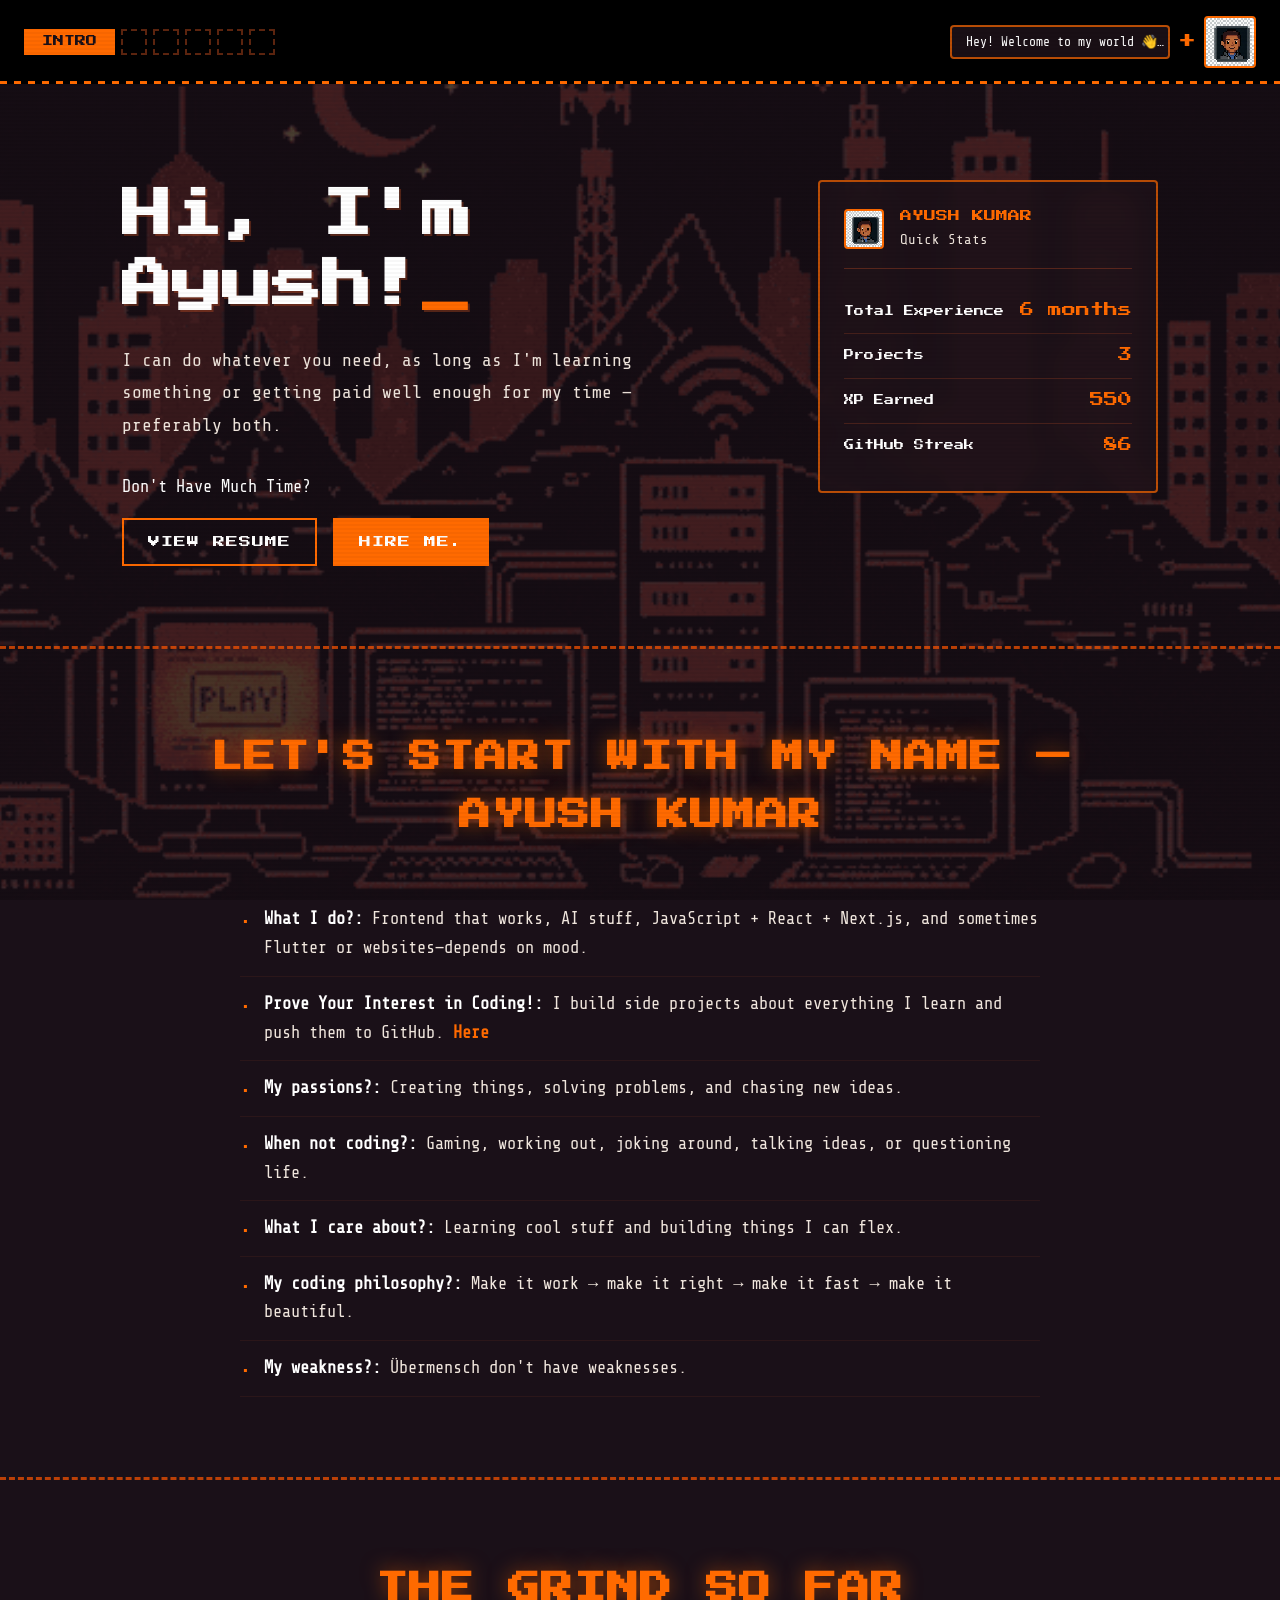
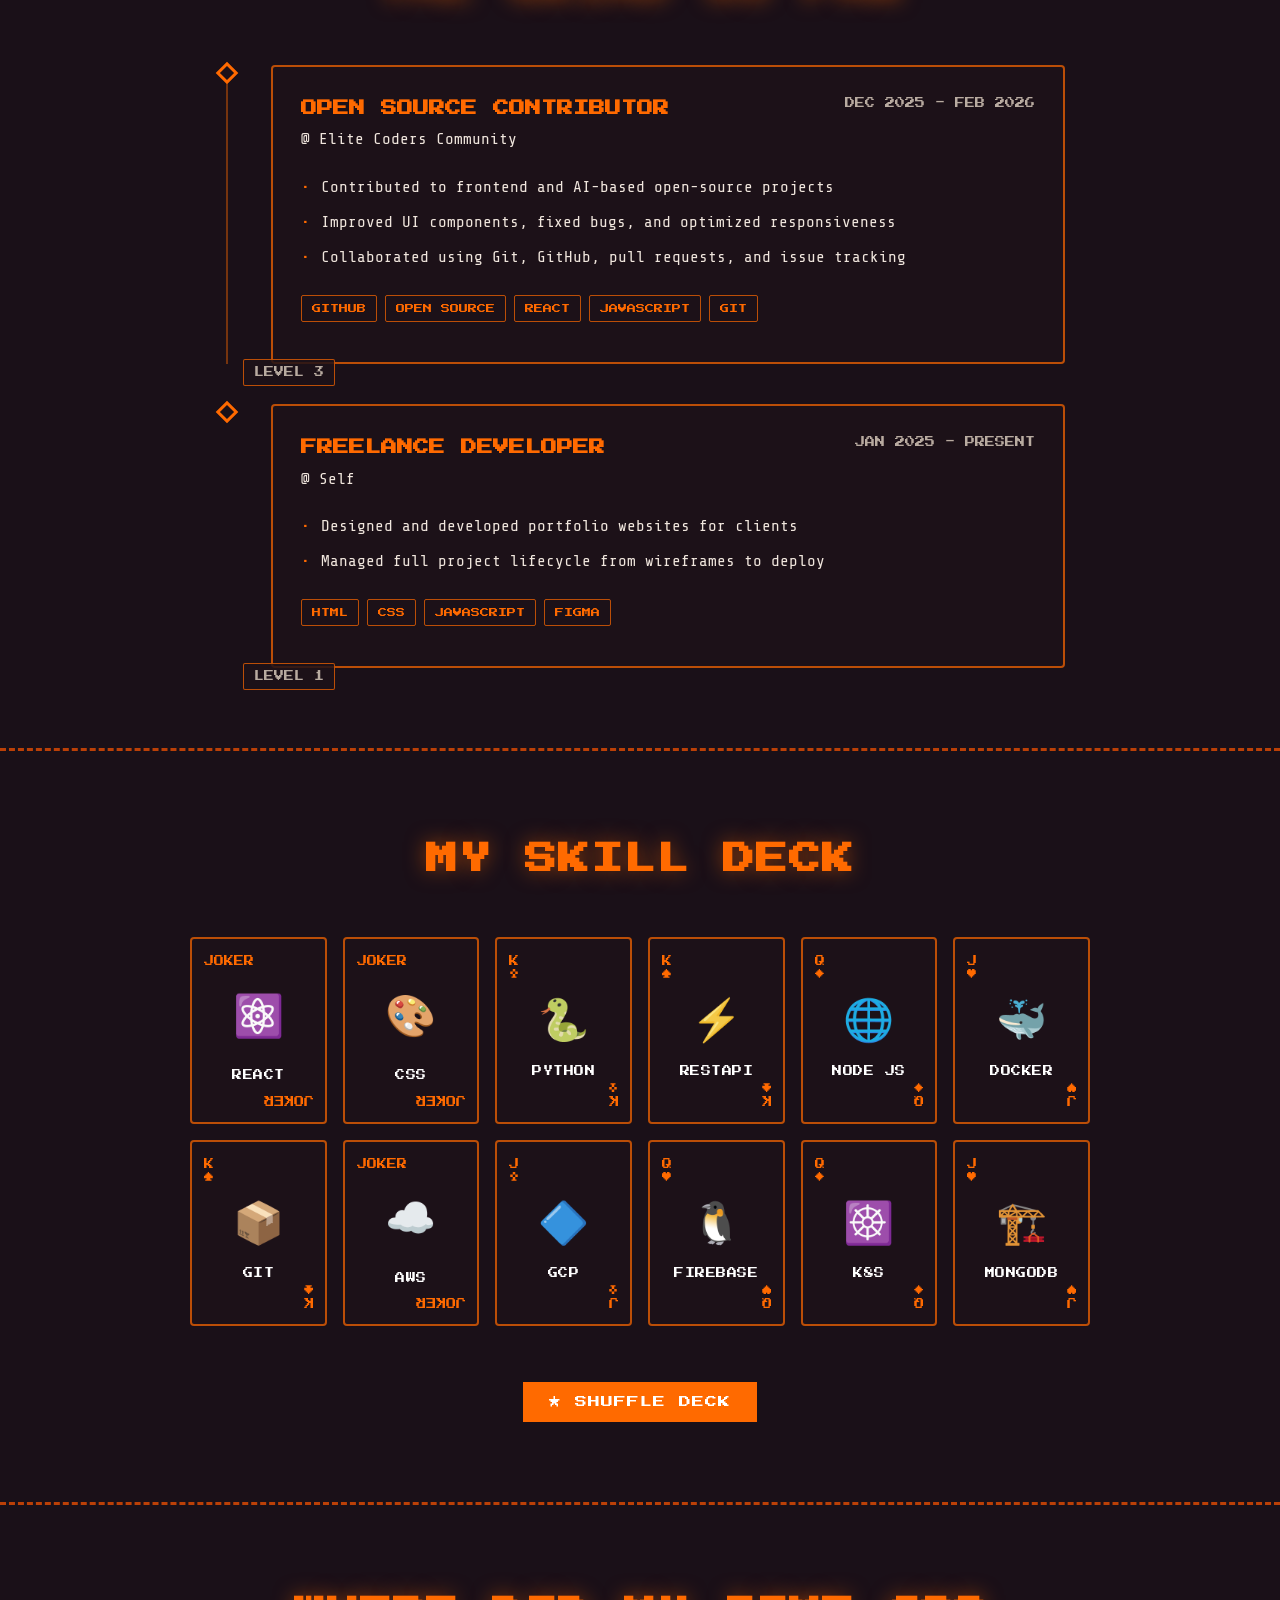
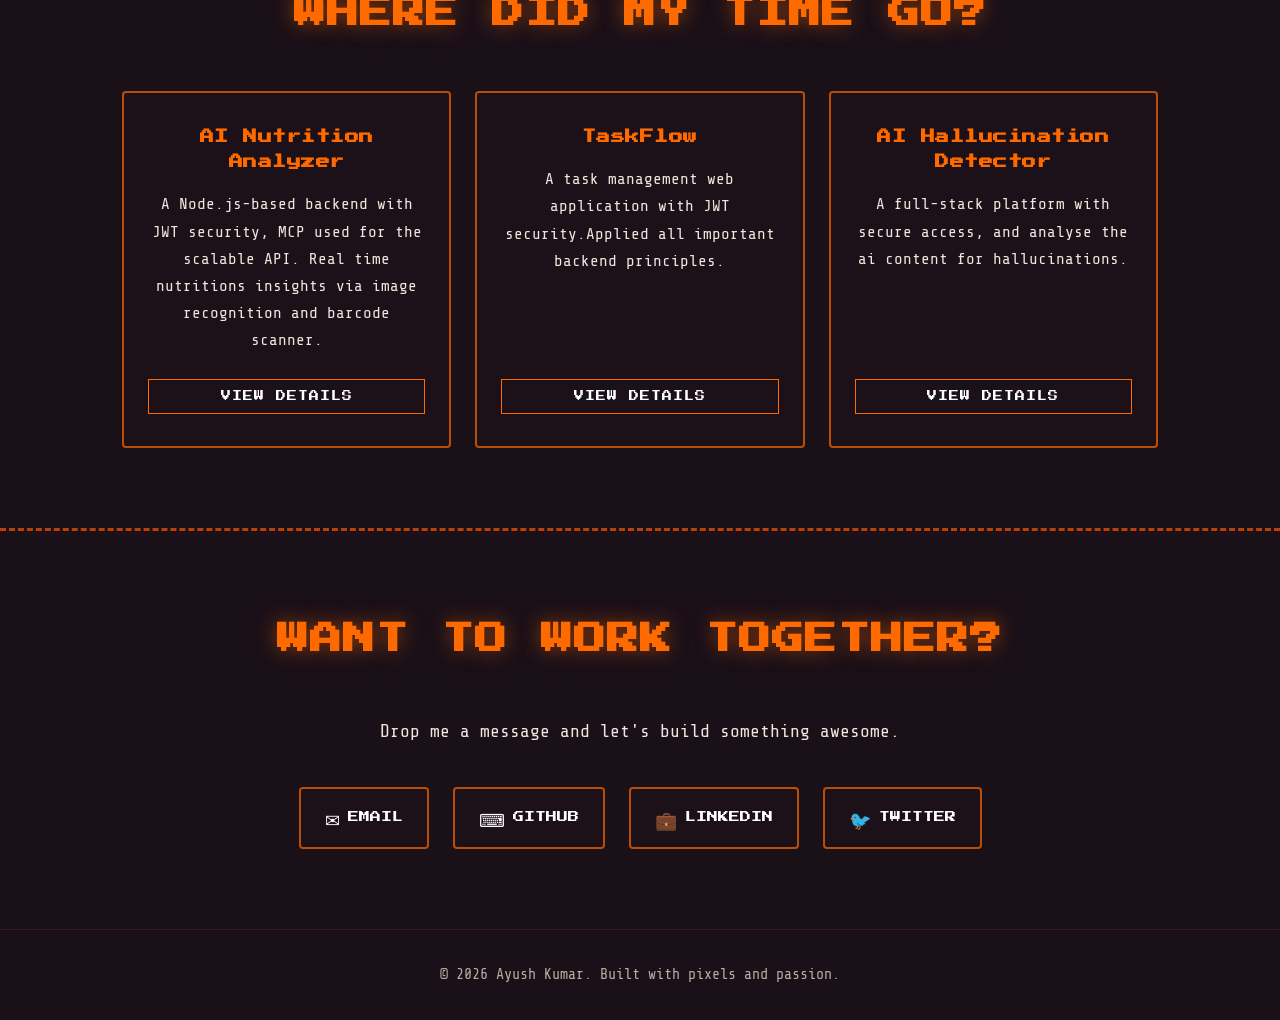
<file: index.html>
<!DOCTYPE html>
<html lang="en">
<head>
    <meta charset="UTF-8">
    <meta name="viewport" content="width=device-width, initial-scale=1.0">
    <title>Ayush Kumar | Software Developer Portfolio</title>
    <meta name="description" content="Portfolio of Ayush Kumar — Frontend Developer crafting pixel-perfect digital experiences with clean code and great design.">
    <!-- Google Fonts - Pixel / Monospace -->
    <link rel="preconnect" href="https://fonts.googleapis.com">
    <link rel="preconnect" href="https://fonts.gstatic.com" crossorigin>
    <link href="https://fonts.googleapis.com/css2?family=Press+Start+2P&family=Share+Tech+Mono&display=swap" rel="stylesheet">
    <!-- Main Styles -->
    <link rel="stylesheet" href="style.css">
</head>
<body>

    <!-- ===== CITY SKYLINE BACKGROUND ===== -->
    <div class="city-skyline" aria-hidden="true"></div>

    <!-- ===== PIXEL AVATAR (Top-Right, Animated) ===== -->
    <div class="avatar-container" id="avatar-container">
        <div class="avatar-speech" id="avatar-speech">
            <span class="speech-text" id="speech-text">Welcome! Scroll down 👇</span>
        </div>
        <span class="avatar-plus">+</span>
        <img src="assets/avatar_0.png" alt="Avatar" class="avatar-sprite" id="avatar-sprite">
    </div>

    <!-- ===== NAVIGATION (Tab Style) ===== -->
    <nav class="navbar" id="navbar">
        <div class="nav-tabs">
            <a href="#intro" class="nav-tab active" data-section="intro"><span class="nav-text">INTRO</span></a>
            <a href="#about" class="nav-tab" data-section="about"><span class="nav-text">ABOUT</span></a>
            <a href="#experience" class="nav-tab" data-section="experience"><span class="nav-text">EXPERIENCE</span></a>
            <a href="#skills" class="nav-tab" data-section="skills"><span class="nav-text">SKILLS</span></a>
            <a href="#projects" class="nav-tab" data-section="projects"><span class="nav-text">PROJECTS</span></a>
            <a href="#contact" class="nav-tab" data-section="contact"><span class="nav-text">CONTACT</span></a>
        </div>
    </nav>

    <!-- ===== INTRO SECTION ===== -->
    <section id="intro" class="section section-intro">
        <div class="container intro-layout">
            <div class="intro-text">
                <h1 class="glitch-title">Hi, I'm Ayush!</h1>
                <p class="intro-desc">
                    I can do whatever you need, as long as I'm learning something
                    or getting paid well enough for my time — preferably both.
                </p>
                <p class="intro-cta-label">Don't Have Much Time?</p>
                <div class="intro-buttons">
                    <a href="Ayush_resume (1) (1).pdf" target="_blank" class="btn btn-outline" id="resume-btn">VIEW RESUME</a>
                    <a href="#contact" class="btn btn-accent">HIRE ME.</a>
                </div>
            </div>
            <div class="stats-card">
                <div class="stats-header">
                    <img src="assets/avatar_0.png" class="stats-avatar" alt="Stats Avatar">
                    <div>
                        <span class="stats-name">AYUSH KUMAR</span>
                        <span class="stats-subtitle">Quick Stats</span>
                    </div>
                </div>
                <div class="stats-grid">
                    <div class="stat-row">
                        <span class="stat-label">Total Experience</span>
                        <span class="stat-value">6 <small>months</small></span>
                    </div>
                    <div class="stat-row">
                        <span class="stat-label">Projects</span>
                        <span class="stat-value">3</span>
                    </div>
                    <div class="stat-row">
                        <span class="stat-label">XP Earned</span>
                        <span class="stat-value">550</span>
                    </div>
                    <div class="stat-row">
                        <span class="stat-label">GitHub Streak</span>
                        <span class="stat-value">86</span>
                    </div>
                </div>
            </div>
        </div>
    </section>

    <!-- ===== SECTION SEPARATOR ===== -->
    <div class="section-separator"></div>

    <!-- ===== ABOUT SECTION ===== -->
    <section id="about" class="section section-about">
        <div class="container">
            <h2 class="section-title">LET'S START WITH MY NAME — AYUSH KUMAR</h2>
            <ul class="about-list">
                <li>
                    <strong>What I do?:</strong> Frontend that works, AI stuff, JavaScript + React + Next.js, and sometimes Flutter or websites—depends on mood.
                </li>
                <li>
                    <strong>Prove Your Interest in Coding!:</strong> I build side projects about everything I learn and push them to GitHub. <a href="https://github.com/ayushkumar107" target="_blank" class="inline-link">Here</a>
                </li>
                <li>
                    <strong>My passions?:</strong> Creating things, solving problems, and chasing new ideas.
                </li>
                <li>
                    <strong>When not coding?:</strong> Gaming, working out, joking around, talking ideas, or questioning life.
                </li>
                <li>
                    <strong>What I care about?:</strong> Learning cool stuff and building things I can flex.
                </li>
                <li>
                    <strong>My coding philosophy?:</strong> Make it work → make it right → make it fast → make it beautiful.
                </li>
                <li>
                    <strong>My weakness?:</strong> Übermensch don't have weaknesses.
                </li>
            </ul>
        </div>
    </section>

    <!-- ===== SECTION SEPARATOR ===== -->
    <div class="section-separator"></div>

    <!-- ===== EXPERIENCE SECTION ===== -->
    <section id="experience" class="section section-experience">
        <div class="container">
            <h2 class="section-title">THE GRIND SO FAR</h2>
            <div class="experience-timeline">
                <!-- Experience 1 -->
        

                <!-- Experience 2 -->
                <div class="timeline-node">
    <div class="timeline-connector">
        <div class="connector-dot"></div>
        <div class="connector-line"></div>
    </div>

    <div class="exp-card">
        <div class="exp-header">
            <div>
                <h3 class="exp-role">OPEN SOURCE CONTRIBUTOR</h3>
                <p class="exp-company">@ Elite Coders Community</p>
            </div>

            <span class="exp-date">DEC 2025 - FEB 2026</span>
        </div>

        <ul class="exp-tasks">
            <li>Contributed to frontend and AI-based open-source projects</li>
            <li>Improved UI components, fixed bugs, and optimized responsiveness</li>
            <li>Collaborated using Git, GitHub, pull requests, and issue tracking</li>
        </ul>

        <div class="exp-tags">
            <span class="exp-tag">GITHUB</span>
            <span class="exp-tag">OPEN SOURCE</span>
            <span class="exp-tag">REACT</span>
            <span class="exp-tag">JAVASCRIPT</span>
            <span class="exp-tag">GIT</span>
        </div>

        <span class="exp-level">LEVEL 3</span>
    </div>
</div>
                <!-- Experience 3 -->
                <div class="timeline-node">
                    <div class="timeline-connector">
                        <div class="connector-dot"></div>
                    </div>
                    <div class="exp-card">
                        <div class="exp-header">
                            <div>
                                <h3 class="exp-role">FREELANCE DEVELOPER</h3>
                                <p class="exp-company">@ Self</p>
                            </div>
                            <span class="exp-date">JAN 2025 - PRESENT</span>
                        </div>
                        <ul class="exp-tasks">
                            <li>Designed and developed portfolio websites for clients</li>
                            <li>Managed full project lifecycle from wireframes to deploy</li>
                        </ul>
                        <div class="exp-tags">
                            <span class="exp-tag">HTML</span>
                            <span class="exp-tag">CSS</span>
                            <span class="exp-tag">JAVASCRIPT</span>
                            <span class="exp-tag">FIGMA</span>
                        </div>
                        <span class="exp-level">LEVEL 1</span>
                    </div>
                </div>
            </div>
        </div>
    </section>

    <!-- ===== SECTION SEPARATOR ===== -->
    <div class="section-separator"></div>

    <!-- ===== SKILLS SECTION (Card Deck) ===== -->
    <section id="skills" class="section section-skills">
        <div class="container">
            <h2 class="section-title">MY SKILL DECK</h2>
            <div class="skill-deck">
                <!-- Row 1 -->
                <div class="skill-card" data-rank="JOKER">
                    <span class="card-rank top-rank">JOKER</span>
                    <div class="card-face">⚛️</div>
                    <span class="card-name">REACT</span>
                    <span class="card-rank bottom-rank">JOKER</span>
                </div>
                <div class="skill-card" data-rank="JOKER">
                    <span class="card-rank top-rank">JOKER</span>
                    <div class="card-face">🎨</div>
                    <span class="card-name">CSS</span>
                    <span class="card-rank bottom-rank">JOKER</span>
                </div>
                <div class="skill-card" data-rank="K">
                    <span class="card-rank top-rank">K<br>♣</span>
                    <div class="card-face">🐍</div>
                    <span class="card-name">PYTHON</span>
                    <span class="card-rank bottom-rank">K<br>♣</span>
                </div>
                <div class="skill-card" data-rank="K">
                    <span class="card-rank top-rank">K<br>♠</span>
                    <div class="card-face">⚡</div>
                    <span class="card-name">RESTAPI</span>
                    <span class="card-rank bottom-rank">K<br>♠</span>
                </div>
                <div class="skill-card" data-rank="Q">
                    <span class="card-rank top-rank">Q<br>♦</span>
                    <div class="card-face">🌐</div>
                    <span class="card-name">NODE JS</span>
                    <span class="card-rank bottom-rank">Q<br>♦</span>
                </div>
                <div class="skill-card" data-rank="J">
                    <span class="card-rank top-rank">J<br>♥</span>
                    <div class="card-face">🐳</div>
                    <span class="card-name">DOCKER</span>
                    <span class="card-rank bottom-rank">J<br>♥</span>
                </div>
                <!-- Row 2 -->
                <div class="skill-card" data-rank="K">
                    <span class="card-rank top-rank">K<br>♠</span>
                    <div class="card-face">📦</div>
                    <span class="card-name">GIT</span>
                    <span class="card-rank bottom-rank">K<br>♠</span>
                </div>
                <div class="skill-card" data-rank="JOKER">
                    <span class="card-rank top-rank">JOKER</span>
                    <div class="card-face">☁️</div>
                    <span class="card-name">AWS</span>
                    <span class="card-rank bottom-rank">JOKER</span>
                </div>
                <div class="skill-card" data-rank="J">
                    <span class="card-rank top-rank">J<br>♣</span>
                    <div class="card-face">🔷</div>
                    <span class="card-name">GCP</span>
                    <span class="card-rank bottom-rank">J<br>♣</span>
                </div>
                <div class="skill-card" data-rank="Q">
                    <span class="card-rank top-rank">Q<br>♥</span>
                    <div class="card-face">🐧</div>
                    <span class="card-name">FIREBASE</span>
                    <span class="card-rank bottom-rank">Q<br>♥</span>
                </div>
                <div class="skill-card" data-rank="Q">
                    <span class="card-rank top-rank">Q<br>♦</span>
                    <div class="card-face">☸️</div>
                    <span class="card-name">K8S</span>
                    <span class="card-rank bottom-rank">Q<br>♦</span>
                </div>
                <div class="skill-card" data-rank="J">
                    <span class="card-rank top-rank">J<br>♥</span>
                    <div class="card-face">🏗️</div>
                    <span class="card-name">MONGODB</span>
                    <span class="card-rank bottom-rank">J<br>♥</span>
                </div>
            </div>
            
            <div style="text-align: center; margin-top: 3.5rem;">
                <button class="btn btn-accent shuffle-btn" id="shuffle-btn">★ SHUFFLE DECK</button>
            </div>
        </div>
    </section>

    <!-- ===== SECTION SEPARATOR ===== -->
    <div class="section-separator"></div>

    <!-- ===== PROJECTS SECTION ===== -->
    <section id="projects" class="section section-projects">
        <div class="container">
            <h2 class="section-title">WHERE DID MY TIME GO?</h2>
            <div class="projects-grid">
                <!-- Project 1 -->
                <article class="project-card" id="project-1">
                    <h3 class="project-name">AI Nutrition Analyzer</h3>
                    <p class="project-desc">A Node.js-based backend with JWT security, MCP used for the scalable API. Real time nutritions insights via image recognition and barcode scanner.</p>
                    <a href="#" class="btn btn-sm">VIEW DETAILS</a>
                </article>
                <!-- Project 2 -->
                <article class="project-card" id="project-2">
                    <h3 class="project-name">TaskFlow</h3>
                    <p class="project-desc">A task management web application with JWT security.Applied all important backend principles.</p>
                    <a href="#" class="btn btn-sm">VIEW DETAILS</a>
                </article>
                <!-- Project 3 -->
                <article class="project-card" id="project-3">
                    <h3 class="project-name">AI Hallucination Detector</h3>
                    <p class="project-desc">A full-stack platform with secure access, and analyse the ai content for hallucinations.</p>
                    <a href="#" class="btn btn-sm">VIEW DETAILS</a>
                </article>
                <!-- Project 4 -->
               
                <!-- Project 5 -->
                
                <!-- Project 6 -->
               
            </div>
        </div>
    </section>

    <!-- ===== SECTION SEPARATOR ===== -->
    <div class="section-separator"></div>

    <!-- ===== CONTACT / FOOTER SECTION ===== -->
    <section id="contact" class="section section-contact">
        <div class="container">
            <h2 class="section-title">WANT TO WORK TOGETHER?</h2>
            <p class="contact-text">Drop me a message and let's build something awesome.</p>
            <div class="contact-links">
                <a href="mailto:ayush@example.com"  class="contact-link" id="contact-email">
                    <span class="contact-icon">✉</span> EMAIL
                </a>
                <a href="https://github.com/ayushkumar107" target="_blank" class="contact-link" id="contact-github">
                    <span class="contact-icon">⌨</span> GITHUB
                </a>
                <a href="https://www.linkedin.com/in/ayush-kumar-9a161628b/" target="_blank" class="contact-link" id="contact-linkedin">
                    <span class="contact-icon">💼</span> LINKEDIN
                </a>
                <a href="https://twitter.com" target="_blank" class="contact-link" id="contact-twitter">
                    <span class="contact-icon">🐦</span> TWITTER
                </a>
            </div>
        </div>
    </section>

    <footer>
        <div class="container">
            <p>&copy; 2026 Ayush Kumar. Built with pixels and passion.</p>
        </div>
    </footer>

    <!-- Main JS -->
    <script src="script.js"></script>
</body>
</html>
</file>
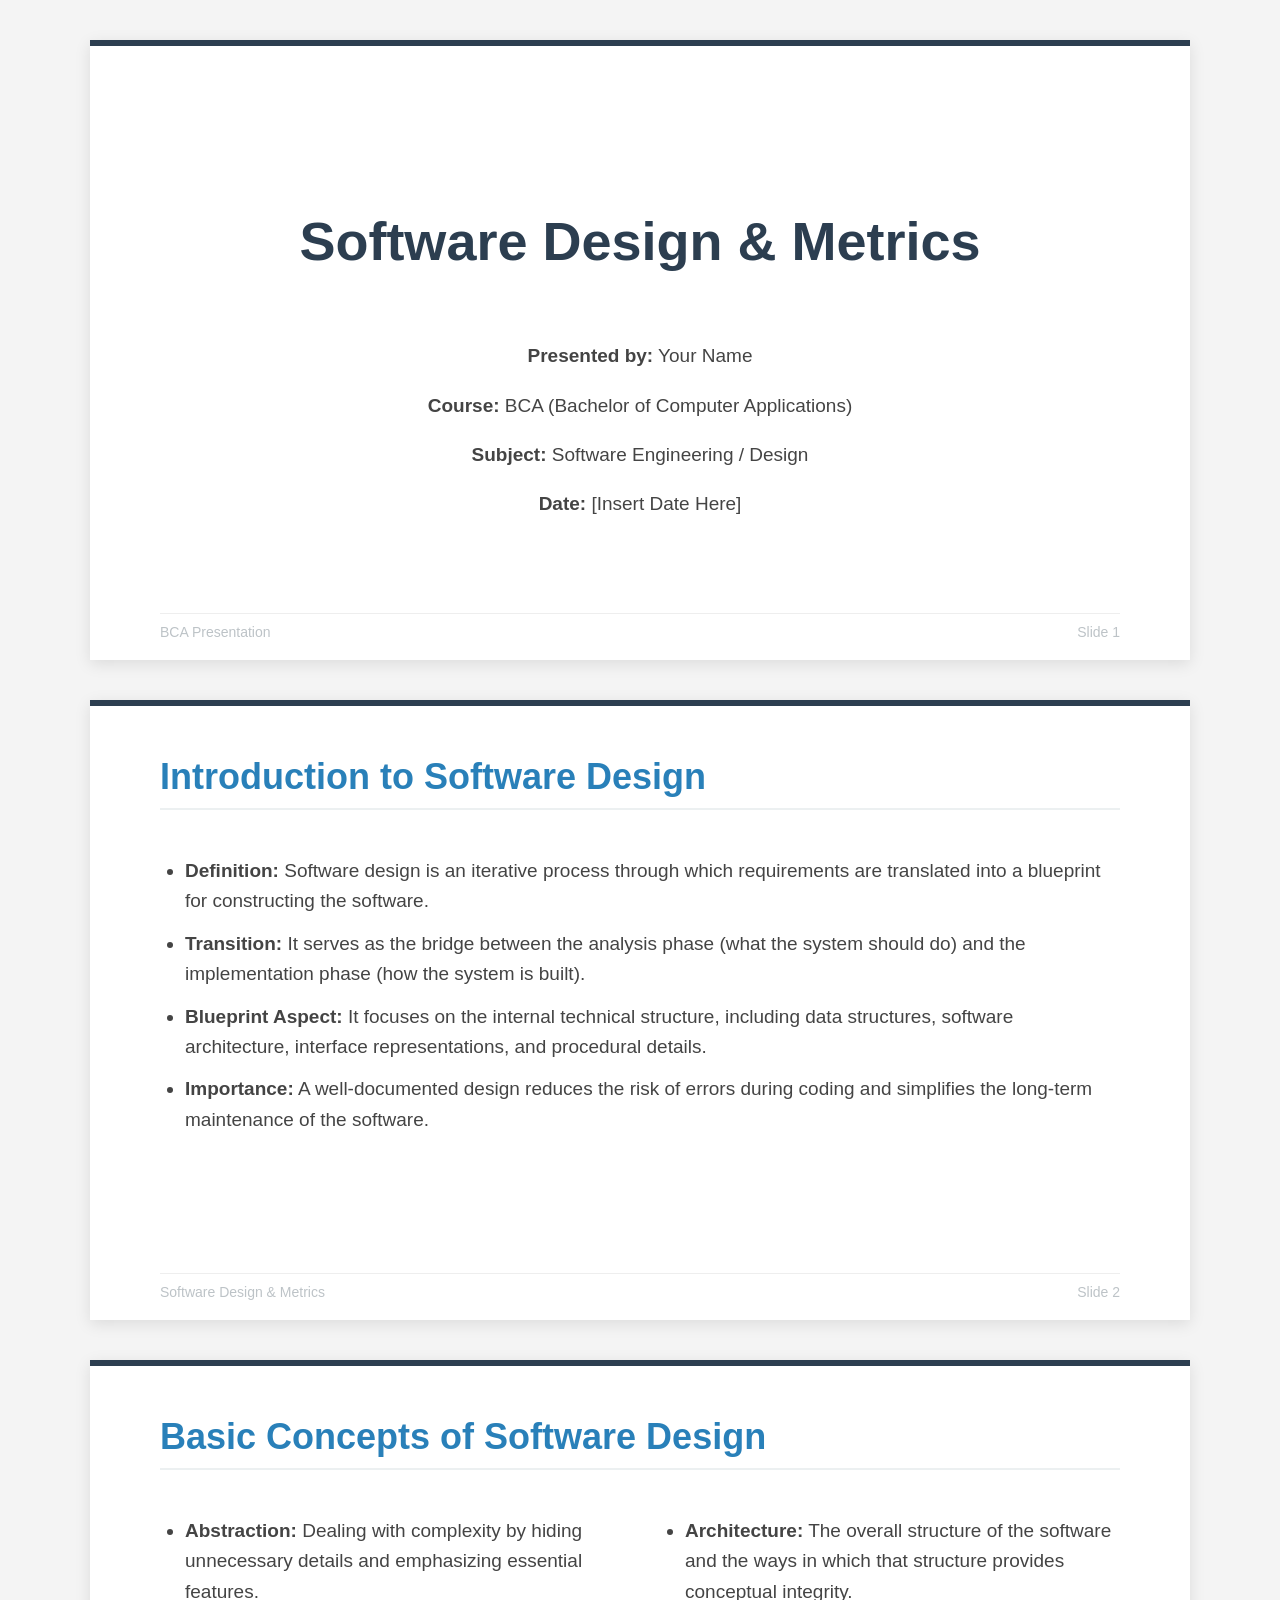
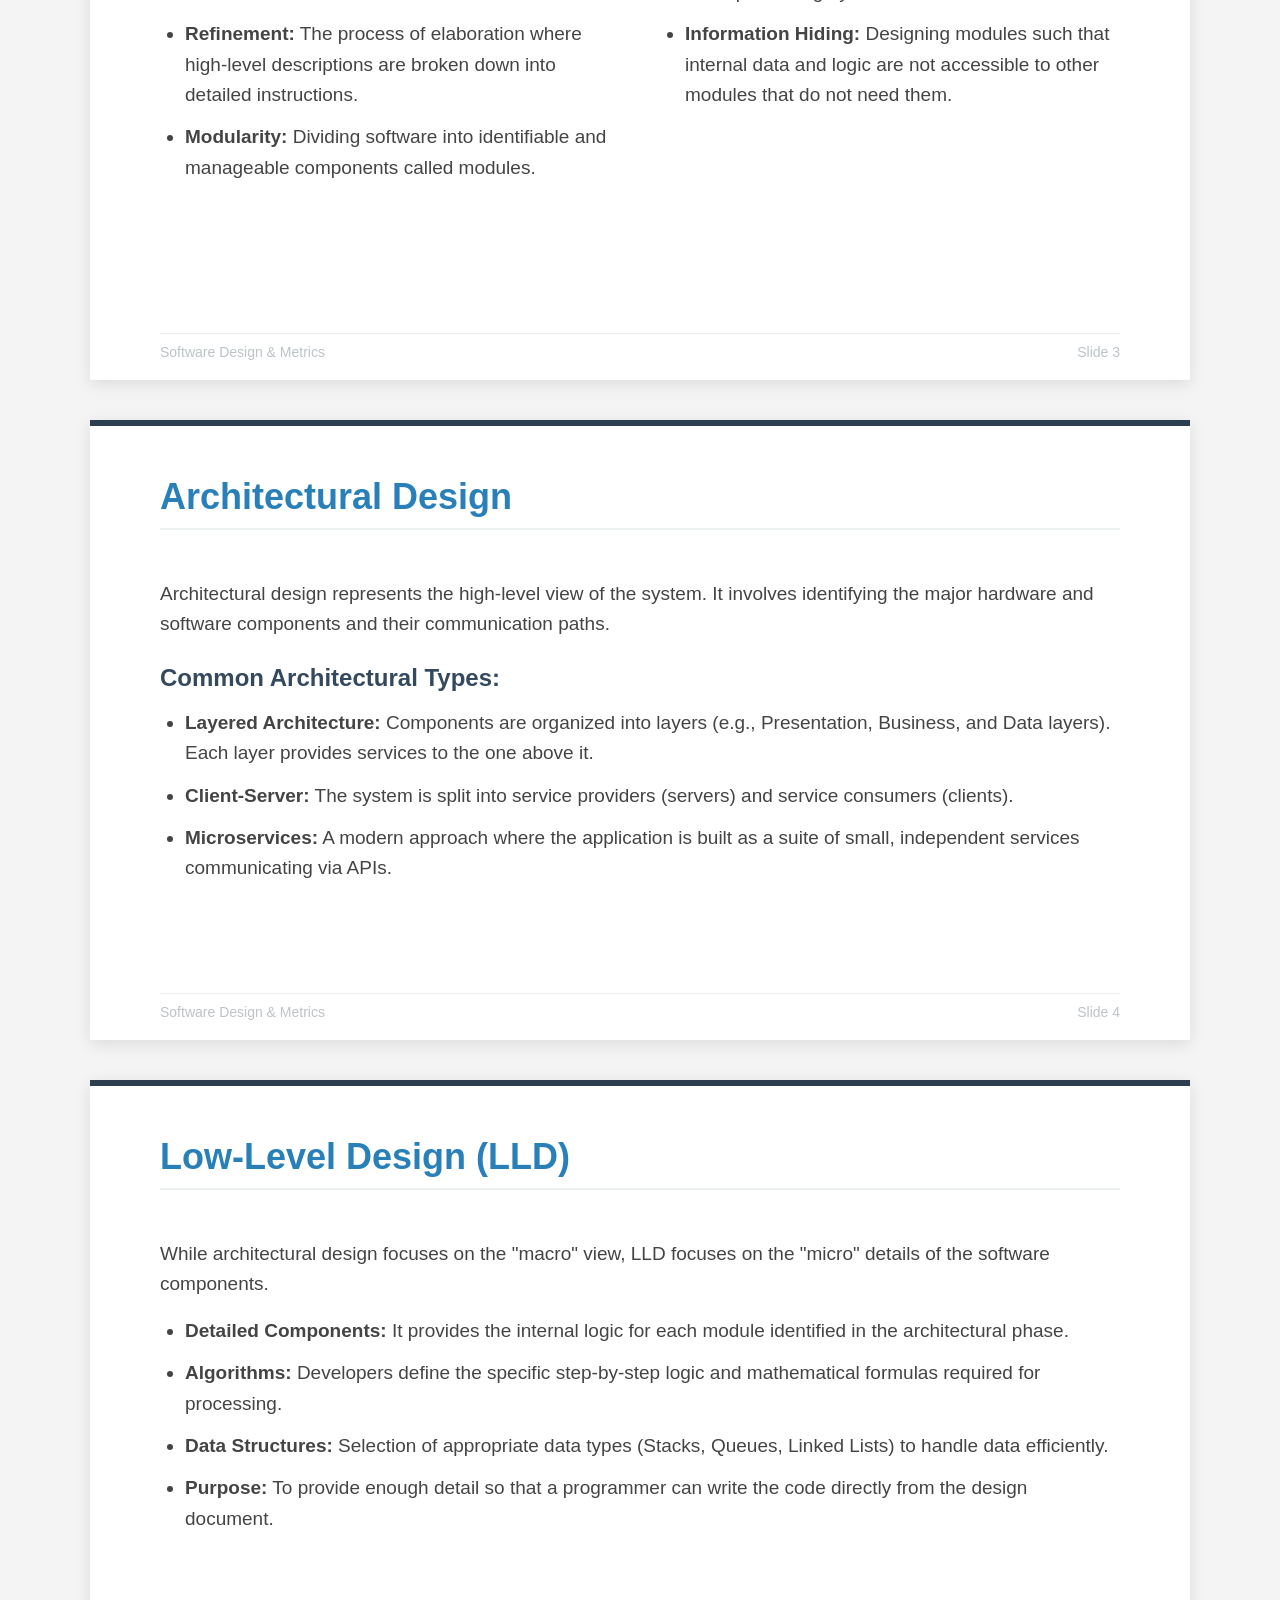
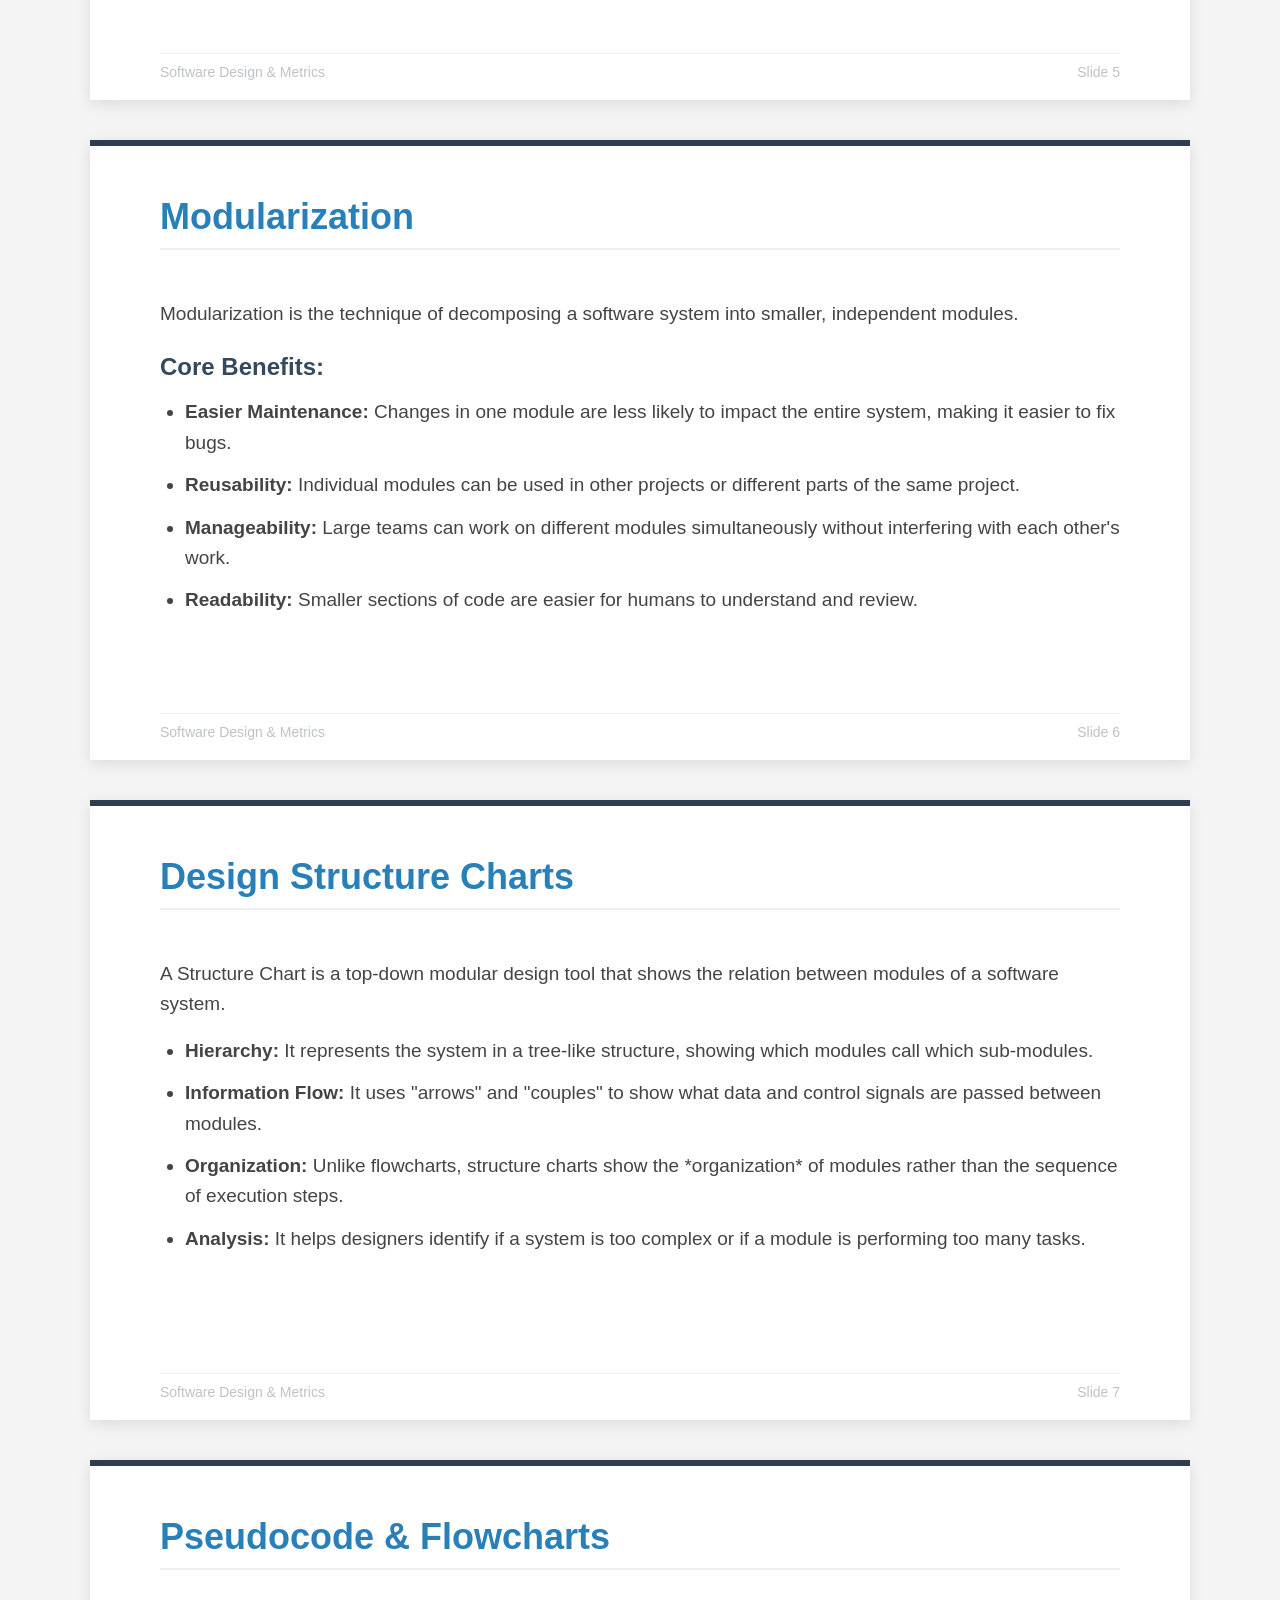
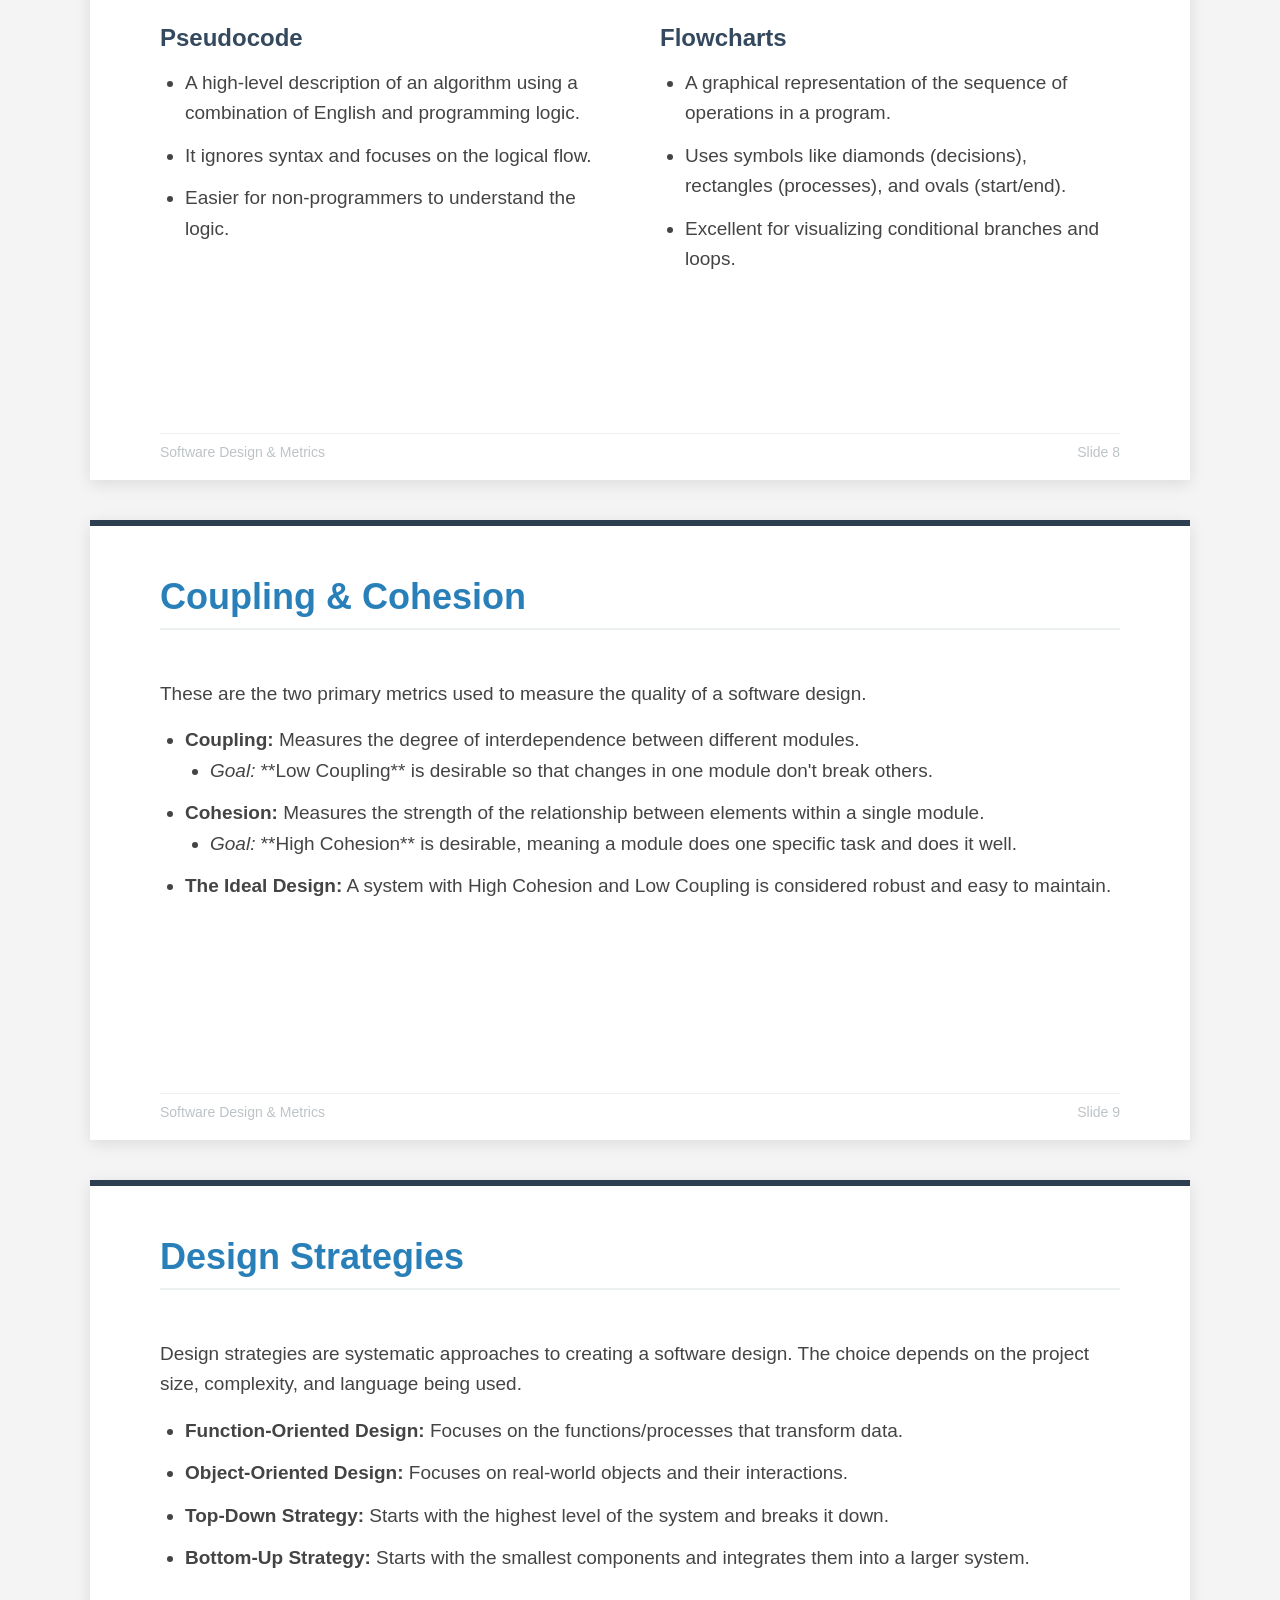
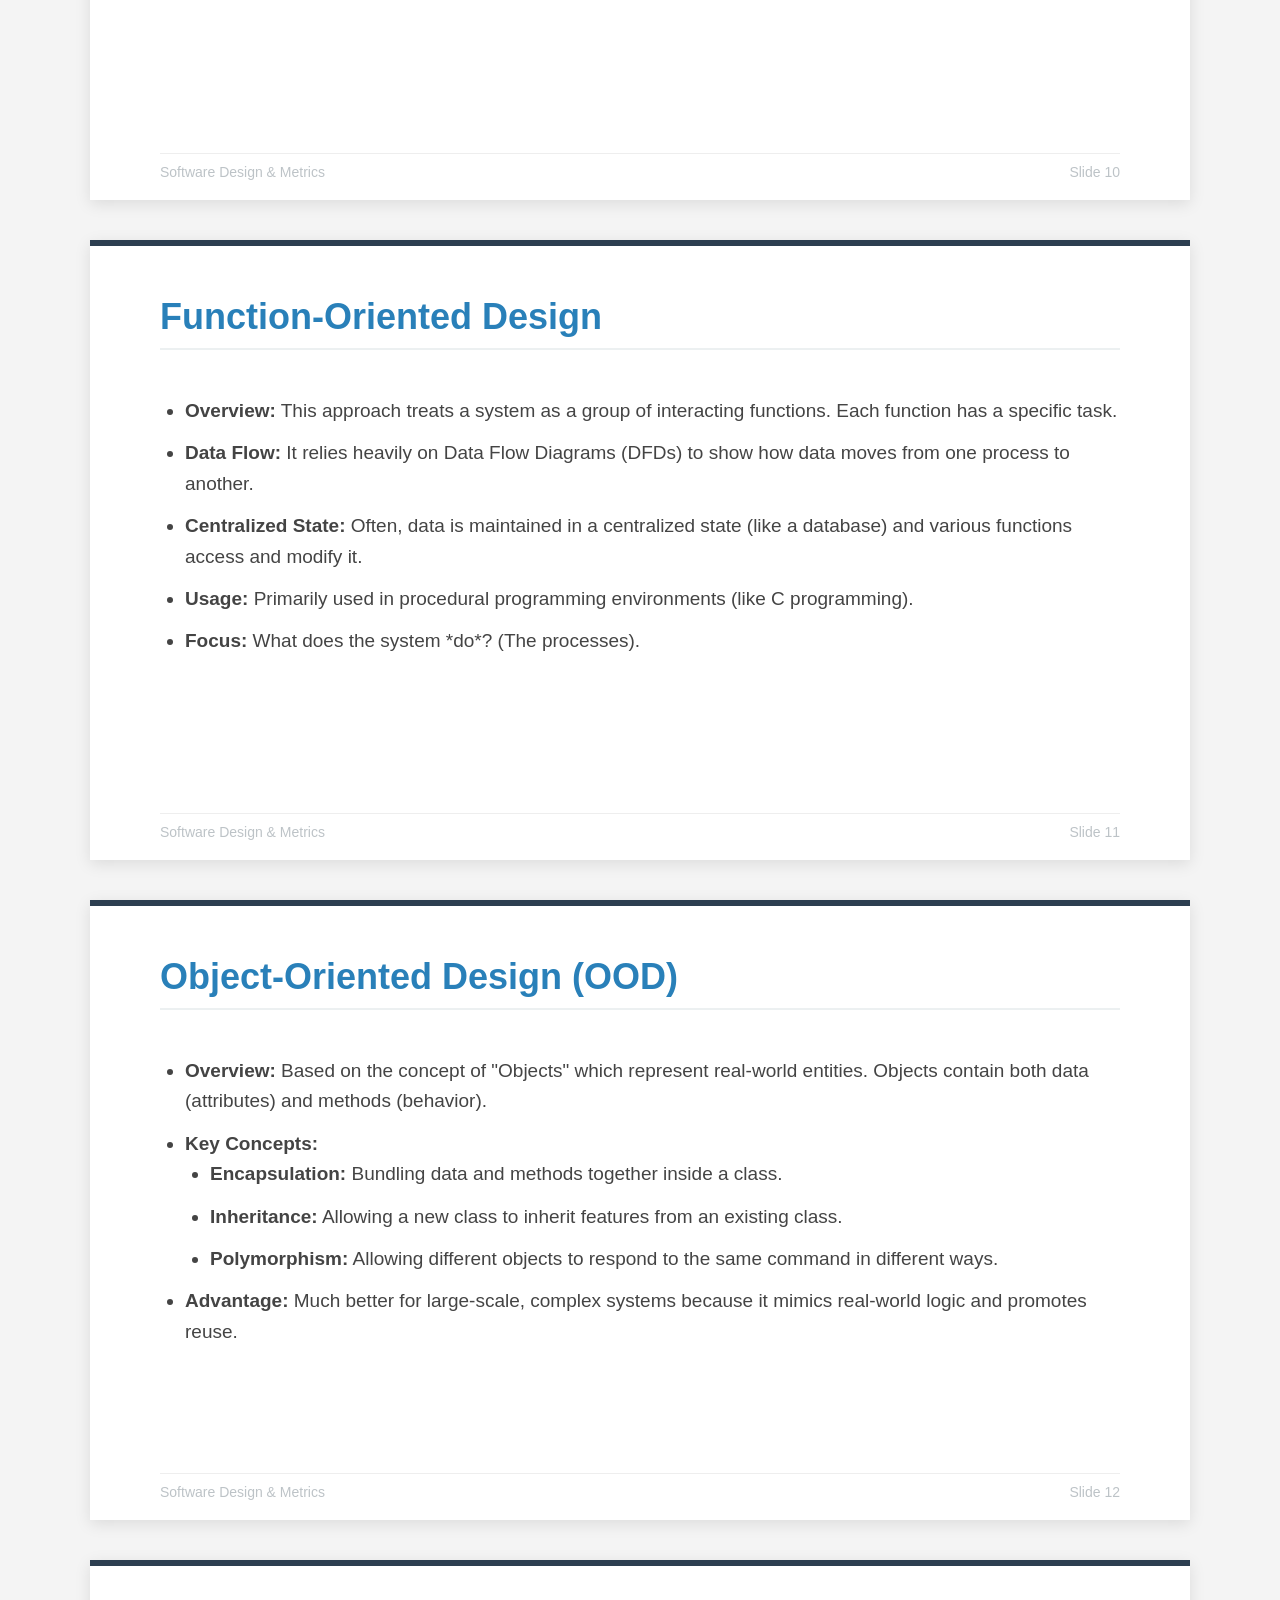
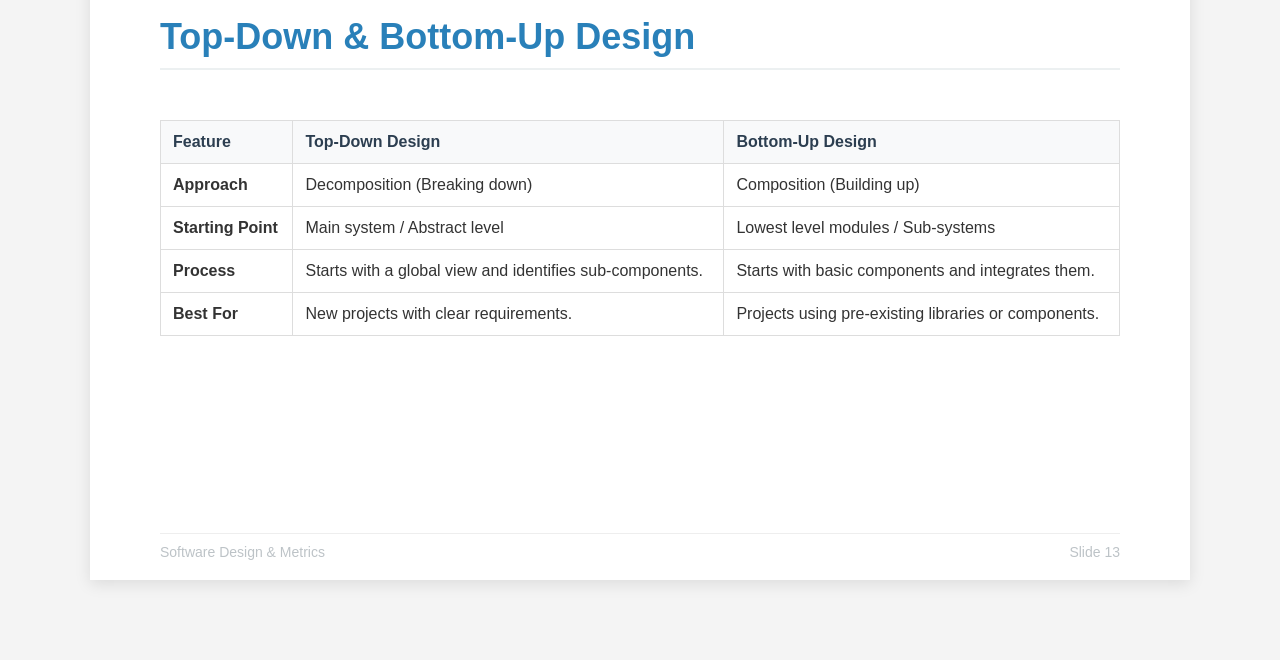
<file: software design.html>
<!DOCTYPE html>
<html lang="en">
<head>
    <meta charset="UTF-8">
    <meta name="viewport" content="width=device-width, initial-scale=1.0">
    <title>Software Design & Metrics - BCA Presentation</title>
    <style>
        /* Basic reset and professional typography */
        * { box-sizing: border-box; }
        body {
            background-color: #f4f4f4;
            margin: 0;
            padding: 40px 0;
            font-family: 'Segoe UI', Tahoma, Geneva, Verdana, sans-serif;
            color: #333;
        }

        /* Slide Container - Standard 16:9 Aspect Ratio */
        .slide {
            width: 1100px;
            height: 620px;
            background-color: #ffffff;
            margin: 0 auto 40px auto;
            padding: 50px 70px;
            box-shadow: 0 4px 15px rgba(0,0,0,0.1);
            position: relative;
            display: flex;
            flex-direction: column;
            border-top: 6px solid #2c3e50;
        }

        /* Typography */
        h1 {
            font-size: 54px;
            color: #2c3e50;
            margin-bottom: 10px;
            text-align: center;
        }

        h2 {
            font-size: 36px;
            color: #2980b9;
            margin-top: 0;
            margin-bottom: 30px;
            border-bottom: 2px solid #ecf0f1;
            padding-bottom: 10px;
        }

        h3 {
            font-size: 24px;
            color: #34495e;
            margin-bottom: 15px;
        }

        p, li {
            font-size: 19px;
            line-height: 1.6;
            color: #444;
            margin-bottom: 12px;
        }

        ul {
            padding-left: 25px;
            list-style-type: disc;
        }

        /* Layout Helpers */
        .content-area {
            flex-grow: 1;
        }

        .title-slide-content {
            display: flex;
            flex-direction: column;
            justify-content: center;
            align-items: center;
            height: 100%;
            text-align: center;
        }

        .meta-info {
            margin-top: 40px;
            font-size: 22px;
            color: #7f8c8d;
        }

        .two-col {
            display: flex;
            gap: 40px;
        }

        .col {
            flex: 1;
        }

        .footer {
            position: absolute;
            bottom: 20px;
            left: 70px;
            right: 70px;
            display: flex;
            justify-content: space-between;
            font-size: 14px;
            color: #bdc3c7;
            border-top: 1px solid #eee;
            padding-top: 10px;
        }

        /* Table Style for comparison */
        table {
            width: 100%;
            border-collapse: collapse;
            margin-top: 20px;
        }

        th, td {
            border: 1px solid #ddd;
            padding: 12px;
            text-align: left;
            font-size: 16px;
        }

        th {
            background-color: #f8f9fa;
            color: #2c3e50;
        }
    </style>
</head>
<body>

    <!-- Slide 1: Title Slide -->
    <div class="slide">
        <div class="title-slide-content">
            <h1>Software Design & Metrics</h1>
            <div class="meta-info">
                <p><strong>Presented by:</strong> Your Name</p>
                <p><strong>Course:</strong> BCA (Bachelor of Computer Applications)</p>
                <p><strong>Subject:</strong> Software Engineering / Design</p>
                <p><strong>Date:</strong> [Insert Date Here]</p>
            </div>
        </div>
        <div class="footer"><span>BCA Presentation</span><span>Slide 1</span></div>
    </div>

    <!-- Slide 2: Introduction -->
    <div class="slide">
        <h2>Introduction to Software Design</h2>
        <div class="content-area">
            <ul>
                <li><strong>Definition:</strong> Software design is an iterative process through which requirements are translated into a blueprint for constructing the software.</li>
                <li><strong>Transition:</strong> It serves as the bridge between the analysis phase (what the system should do) and the implementation phase (how the system is built).</li>
                <li><strong>Blueprint Aspect:</strong> It focuses on the internal technical structure, including data structures, software architecture, interface representations, and procedural details.</li>
                <li><strong>Importance:</strong> A well-documented design reduces the risk of errors during coding and simplifies the long-term maintenance of the software.</li>
            </ul>
        </div>
        <div class="footer"><span>Software Design & Metrics</span><span>Slide 2</span></div>
    </div>

    <!-- Slide 3: Basic Concepts -->
    <div class="slide">
        <h2>Basic Concepts of Software Design</h2>
        <div class="content-area">
            <div class="two-col">
                <div class="col">
                    <ul>
                        <li><strong>Abstraction:</strong> Dealing with complexity by hiding unnecessary details and emphasizing essential features.</li>
                        <li><strong>Refinement:</strong> The process of elaboration where high-level descriptions are broken down into detailed instructions.</li>
                        <li><strong>Modularity:</strong> Dividing software into identifiable and manageable components called modules.</li>
                    </ul>
                </div>
                <div class="col">
                    <ul>
                        <li><strong>Architecture:</strong> The overall structure of the software and the ways in which that structure provides conceptual integrity.</li>
                        <li><strong>Information Hiding:</strong> Designing modules such that internal data and logic are not accessible to other modules that do not need them.</li>
                    </ul>
                </div>
            </div>
        </div>
        <div class="footer"><span>Software Design & Metrics</span><span>Slide 3</span></div>
    </div>

    <!-- Slide 4: Architectural Design -->
    <div class="slide">
        <h2>Architectural Design</h2>
        <div class="content-area">
            <p>Architectural design represents the high-level view of the system. It involves identifying the major hardware and software components and their communication paths.</p>
            <h3>Common Architectural Types:</h3>
            <ul>
                <li><strong>Layered Architecture:</strong> Components are organized into layers (e.g., Presentation, Business, and Data layers). Each layer provides services to the one above it.</li>
                <li><strong>Client-Server:</strong> The system is split into service providers (servers) and service consumers (clients).</li>
                <li><strong>Microservices:</strong> A modern approach where the application is built as a suite of small, independent services communicating via APIs.</li>
            </ul>
        </div>
        <div class="footer"><span>Software Design & Metrics</span><span>Slide 4</span></div>
    </div>

    <!-- Slide 5: Low-Level Design (LLD) -->
    <div class="slide">
        <h2>Low-Level Design (LLD)</h2>
        <div class="content-area">
            <p>While architectural design focuses on the "macro" view, LLD focuses on the "micro" details of the software components.</p>
            <ul>
                <li><strong>Detailed Components:</strong> It provides the internal logic for each module identified in the architectural phase.</li>
                <li><strong>Algorithms:</strong> Developers define the specific step-by-step logic and mathematical formulas required for processing.</li>
                <li><strong>Data Structures:</strong> Selection of appropriate data types (Stacks, Queues, Linked Lists) to handle data efficiently.</li>
                <li><strong>Purpose:</strong> To provide enough detail so that a programmer can write the code directly from the design document.</li>
            </ul>
        </div>
        <div class="footer"><span>Software Design & Metrics</span><span>Slide 5</span></div>
    </div>

    <!-- Slide 6: Modularization -->
    <div class="slide">
        <h2>Modularization</h2>
        <div class="content-area">
            <p>Modularization is the technique of decomposing a software system into smaller, independent modules.</p>
            <h3>Core Benefits:</h3>
            <ul>
                <li><strong>Easier Maintenance:</strong> Changes in one module are less likely to impact the entire system, making it easier to fix bugs.</li>
                <li><strong>Reusability:</strong> Individual modules can be used in other projects or different parts of the same project.</li>
                <li><strong>Manageability:</strong> Large teams can work on different modules simultaneously without interfering with each other's work.</li>
                <li><strong>Readability:</strong> Smaller sections of code are easier for humans to understand and review.</li>
            </ul>
        </div>
        <div class="footer"><span>Software Design & Metrics</span><span>Slide 6</span></div>
    </div>

    <!-- Slide 7: Design Structure Charts -->
    <div class="slide">
        <h2>Design Structure Charts</h2>
        <div class="content-area">
            <p>A Structure Chart is a top-down modular design tool that shows the relation between modules of a software system.</p>
            <ul>
                <li><strong>Hierarchy:</strong> It represents the system in a tree-like structure, showing which modules call which sub-modules.</li>
                <li><strong>Information Flow:</strong> It uses "arrows" and "couples" to show what data and control signals are passed between modules.</li>
                <li><strong>Organization:</strong> Unlike flowcharts, structure charts show the *organization* of modules rather than the sequence of execution steps.</li>
                <li><strong>Analysis:</strong> It helps designers identify if a system is too complex or if a module is performing too many tasks.</li>
            </ul>
        </div>
        <div class="footer"><span>Software Design & Metrics</span><span>Slide 7</span></div>
    </div>

    <!-- Slide 8: Pseudocode & Flowcharts -->
    <div class="slide">
        <h2>Pseudocode & Flowcharts</h2>
        <div class="content-area">
            <div class="two-col">
                <div class="col">
                    <h3>Pseudocode</h3>
                    <ul>
                        <li>A high-level description of an algorithm using a combination of English and programming logic.</li>
                        <li>It ignores syntax and focuses on the logical flow.</li>
                        <li>Easier for non-programmers to understand the logic.</li>
                    </ul>
                </div>
                <div class="col">
                    <h3>Flowcharts</h3>
                    <ul>
                        <li>A graphical representation of the sequence of operations in a program.</li>
                        <li>Uses symbols like diamonds (decisions), rectangles (processes), and ovals (start/end).</li>
                        <li>Excellent for visualizing conditional branches and loops.</li>
                    </ul>
                </div>
            </div>
        </div>
        <div class="footer"><span>Software Design & Metrics</span><span>Slide 8</span></div>
    </div>

    <!-- Slide 9: Coupling & Cohesion -->
    <div class="slide">
        <h2>Coupling & Cohesion</h2>
        <div class="content-area">
            <p>These are the two primary metrics used to measure the quality of a software design.</p>
            <ul>
                <li><strong>Coupling:</strong> Measures the degree of interdependence between different modules. 
                    <ul>
                        <li><em>Goal:</em> **Low Coupling** is desirable so that changes in one module don't break others.</li>
                    </ul>
                </li>
                <li><strong>Cohesion:</strong> Measures the strength of the relationship between elements within a single module.
                    <ul>
                        <li><em>Goal:</em> **High Cohesion** is desirable, meaning a module does one specific task and does it well.</li>
                    </ul>
                </li>
                <li><strong>The Ideal Design:</strong> A system with High Cohesion and Low Coupling is considered robust and easy to maintain.</li>
            </ul>
        </div>
        <div class="footer"><span>Software Design & Metrics</span><span>Slide 9</span></div>
    </div>

    <!-- Slide 10: Design Strategies -->
    <div class="slide">
        <h2>Design Strategies</h2>
        <div class="content-area">
            <p>Design strategies are systematic approaches to creating a software design. The choice depends on the project size, complexity, and language being used.</p>
            <ul>
                <li><strong>Function-Oriented Design:</strong> Focuses on the functions/processes that transform data.</li>
                <li><strong>Object-Oriented Design:</strong> Focuses on real-world objects and their interactions.</li>
                <li><strong>Top-Down Strategy:</strong> Starts with the highest level of the system and breaks it down.</li>
                <li><strong>Bottom-Up Strategy:</strong> Starts with the smallest components and integrates them into a larger system.</li>
            </ul>
        </div>
        <div class="footer"><span>Software Design & Metrics</span><span>Slide 10</span></div>
    </div>

    <!-- Slide 11: Function-Oriented Design -->
    <div class="slide">
        <h2>Function-Oriented Design</h2>
        <div class="content-area">
            <ul>
                <li><strong>Overview:</strong> This approach treats a system as a group of interacting functions. Each function has a specific task.</li>
                <li><strong>Data Flow:</strong> It relies heavily on Data Flow Diagrams (DFDs) to show how data moves from one process to another.</li>
                <li><strong>Centralized State:</strong> Often, data is maintained in a centralized state (like a database) and various functions access and modify it.</li>
                <li><strong>Usage:</strong> Primarily used in procedural programming environments (like C programming).</li>
                <li><strong>Focus:</strong> What does the system *do*? (The processes).</li>
            </ul>
        </div>
        <div class="footer"><span>Software Design & Metrics</span><span>Slide 11</span></div>
    </div>

    <!-- Slide 12: Object-Oriented Design (OOD) -->
    <div class="slide">
        <h2>Object-Oriented Design (OOD)</h2>
        <div class="content-area">
            <ul>
                <li><strong>Overview:</strong> Based on the concept of "Objects" which represent real-world entities. Objects contain both data (attributes) and methods (behavior).</li>
                <li><strong>Key Concepts:</strong>
                    <ul>
                        <li><strong>Encapsulation:</strong> Bundling data and methods together inside a class.</li>
                        <li><strong>Inheritance:</strong> Allowing a new class to inherit features from an existing class.</li>
                        <li><strong>Polymorphism:</strong> Allowing different objects to respond to the same command in different ways.</li>
                    </ul>
                </li>
                <li><strong>Advantage:</strong> Much better for large-scale, complex systems because it mimics real-world logic and promotes reuse.</li>
            </ul>
        </div>
        <div class="footer"><span>Software Design & Metrics</span><span>Slide 12</span></div>
    </div>

    <!-- Slide 13: Top-Down & Bottom-Up Design -->
    <div class="slide">
        <h2>Top-Down & Bottom-Up Design</h2>
        <div class="content-area">
            <table>
                <tr>
                    <th>Feature</th>
                    <th>Top-Down Design</th>
                    <th>Bottom-Up Design</th>
                </tr>
                <tr>
                    <td><strong>Approach</strong></td>
                    <td>Decomposition (Breaking down)</td>
                    <td>Composition (Building up)</td>
                </tr>
                <tr>
                    <td><strong>Starting Point</strong></td>
                    <td>Main system / Abstract level</td>
                    <td>Lowest level modules / Sub-systems</td>
                </tr>
                <tr>
                    <td><strong>Process</strong></td>
                    <td>Starts with a global view and identifies sub-components.</td>
                    <td>Starts with basic components and integrates them.</td>
                </tr>
                <tr>
                    <td><strong>Best For</strong></td>
                    <td>New projects with clear requirements.</td>
                    <td>Projects using pre-existing libraries or components.</td>
                </tr>
            </table>
        </div>
        <div class="footer"><span>Software Design & Metrics</span><span>Slide 13</span></div>
    </div>

</body>
</html>
</file>
<file: style.css>
/* ============================================
   RETRO PIXEL PORTFOLIO — STYLE.CSS
   Inspired by anubhavchoubey.com
   ============================================ */

/* === FONTS === */
@import url('https://fonts.googleapis.com/css2?family=Press+Start+2P&family=Share+Tech+Mono&display=swap');

/* === CSS VARIABLES === */
:root {
    --bg-dark: #1a1018;
    --bg-darker: #120b10;
    --bg-card: rgba(30, 18, 25, 0.85);
    --accent: #ff6a00;
    --accent-glow: rgba(255, 106, 0, 0.5);
    --accent-light: #ff914d;
    --text-primary: #ffffff;
    --text-secondary: #f0e6dd;
    --text-muted: #b8aba0;
    --border-color: #ff6a00;
    --border-dashed: #ff5500;
    --card-border: rgba(255, 106, 0, 0.7);
    --font-pixel: 'Press Start 2P', monospace;
    --font-mono: 'Share Tech Mono', monospace;
    --radius: 4px;
    --transition: all 0.3s ease;
}

/* === RESET === */
*, *::before, *::after {
    margin: 0;
    padding: 0;
    box-sizing: border-box;
}

html {
    scroll-behavior: smooth;
    scroll-padding-top: 120px;
}

body {
    font-family: var(--font-mono);
    background-color: var(--bg-dark);
    padding-top: 100px;
    background-image: linear-gradient(rgba(26, 16, 24, 0.8), rgba(26, 16, 24, 0.8)), url('assets/BG-B06Mad80.gif');
    background-size: cover;
    background-position: center;
    background-attachment: fixed;
    color: var(--text-primary);
    line-height: 1.7;
    overflow-x: hidden;
    position: relative;
    min-height: 100vh;
}

/* === CITY SKYLINE BACKGROUND === */


/* === PIXEL AVATAR (Top-Right Corner) === */
.avatar-container {
    position: fixed;
    top: 16px;
    right: 24px;
    z-index: 200;
    display: flex;
    align-items: center;
    gap: 8px;
}

.avatar-speech {
    font-family: var(--font-mono);
    color: var(--text-primary);
    font-size: 13px;
    background: var(--bg-card);
    border: 2px solid var(--card-border);
    border-radius: var(--radius);
    padding: 6px 14px;
    cursor: default;
    transition: var(--transition);
    position: relative;
    max-width: 220px;
    line-height: 1.4;
    white-space: nowrap;
    overflow: hidden;
    text-overflow: ellipsis;
}

/* Speech bubble arrow pointing right toward avatar */
.avatar-speech::after {
    content: '';
    position: absolute;
    right: -8px;
    top: 50%;
    transform: translateY(-50%);
    width: 0;
    height: 0;
    border-top: 6px solid transparent;
    border-bottom: 6px solid transparent;
    border-left: 8px solid var(--card-border);
}

.avatar-speech:hover {
    border-color: var(--accent-light);
    color: var(--accent-light);
}

.speech-text {
    display: inline-block;
}

/* Pop-in animation when speech text changes */
.speech-pop {
    animation: speech-pop-in 0.4s ease;
}

@keyframes speech-pop-in {
    0% { transform: scale(0.8); opacity: 0.3; }
    50% { transform: scale(1.05); }
    100% { transform: scale(1); opacity: 1; }
}

.avatar-plus {
    color: var(--accent);
    font-family: var(--font-pixel);
    font-size: 18px;
    cursor: pointer;
    transition: var(--transition);
}

.avatar-plus:hover {
    transform: rotate(90deg);
    color: var(--accent-light);
}

.avatar-sprite {
    width: 52px;
    height: 52px;
    border-radius: var(--radius);
    border: 2px solid var(--accent);
    overflow: hidden;
    image-rendering: pixelated;
    object-fit: cover;
    cursor: pointer;
    transition: border-color 0.3s ease, transform 0.3s ease;
    display: block;
}

.avatar-sprite:hover {
    border-color: var(--accent-light);
    box-shadow: 0 0 12px var(--accent-glow);
}

/* === NAVIGATION (Tab Style) === */
.navbar {
    position: fixed;
    top: 0;
    left: 0;
    width: 100%;
    height: 84px;
    z-index: 150;
    display: flex;
    align-items: center;
    padding: 0 24px;
    background-color: #000000;
}

/* Infinitely running dotted orange border at the bottom */
.navbar::after {
    content: '';
    position: absolute;
    bottom: 0;
    left: 0;
    width: 100%;
    height: 3px;
    background-image: linear-gradient(to right, var(--accent) 50%, transparent 50%);
    background-size: 14px 3px;
    background-repeat: repeat-x;
    animation: border-run 0.5s linear infinite;
}

@keyframes border-run {
    from { background-position-x: 0; }
    to { background-position-x: 14px; }
}

.nav-tabs {
    display: flex;
    gap: 6px;
    align-items: center;
}

.nav-tab {
    text-decoration: none;
    display: flex;
    align-items: center;
    justify-content: center;
    
    /* Inactive State: Small square */
    height: 26px;
    min-width: 26px;
    max-width: 26px;
    padding: 0;
    
    background: transparent;
    border: 2px dashed rgba(232, 93, 38, 0.4);
    transition: all 0.35s cubic-bezier(0.4, 0, 0.2, 1);
    overflow: hidden;
}

.nav-text {
    font-family: var(--font-pixel);
    font-size: 11px;
    color: var(--bg-dark);
    white-space: nowrap;
    opacity: 0;
    transition: opacity 0.2s ease;
}

.nav-tab:hover,
.nav-tab.active {
    max-width: 150px; /* Generous width to allow text and padding expansion */
    padding: 0 16px;
    background: var(--accent);
    border: 2px solid var(--accent);
}

.nav-tab:hover .nav-text,
.nav-tab.active .nav-text {
    opacity: 1;
    transition-delay: 0.1s; /* Fades in after expanding slightly */
}

/* === SECTION SEPARATOR (Dashed Border) === */
.section-separator {
    width: 100%;
    border: none;
    border-top: 3px dashed var(--border-dashed);
    position: relative;
    z-index: 1;
    opacity: 0.7;
}

/* === GENERAL LAYOUT === */
.container {
    max-width: 1100px;
    margin: 0 auto;
    padding: 0 2rem;
    position: relative;
    z-index: 1;
}

.section {
    padding: 5rem 0;
    position: relative;
    z-index: 1;
}

/* === SECTION TITLES === */
.section-title {
    font-family: var(--font-pixel);
    font-size: clamp(18px, 3vw, 32px);
    color: var(--accent);
    text-align: center;
    margin-bottom: 3rem;
    letter-spacing: 1px;
    line-height: 1.8;
    text-shadow: 0 0 20px var(--accent-glow);
}

/* =====================
   INTRO SECTION
   ===================== */
.intro-layout {
    display: flex;
    justify-content: space-between;
    align-items: flex-start;
    gap: 3rem;
    flex-wrap: wrap;
}

.intro-text {
    flex: 1;
    min-width: 300px;
}

.glitch-title {
    font-family: var(--font-pixel);
    font-size: clamp(27px, 5vw, 50px);
    color: var(--text-primary);
    margin-bottom: 1.5rem;
    line-height: 1.4;
    text-shadow: 2px 2px 0 rgba(232, 93, 38, 0.3);
}

.intro-desc {
    font-family: var(--font-mono);
    font-size: 18px;
    color: var(--text-secondary);
    margin-bottom: 2rem;
    max-width: 560px;
    line-height: 1.8;
}

.intro-cta-label {
    font-family: var(--font-mono);
    font-size: 17px;
    color: var(--text-primary);
    margin-bottom: 1rem;
}

.intro-buttons {
    display: flex;
    gap: 1rem;
    flex-wrap: wrap;
}

/* === BUTTONS === */
.btn {
    font-family: var(--font-pixel);
    font-size: 12px;
    padding: 12px 24px;
    text-decoration: none;
    display: inline-flex;
    align-items: center;
    justify-content: center;
    cursor: pointer;
    transition: var(--transition);
    letter-spacing: 1px;
    border: 2px solid var(--accent);
    position: relative;
    overflow: hidden;
}

.btn::before {
    content: '';
    position: absolute;
    top: 0;
    left: -100%;
    width: 100%;
    height: 100%;
    background: linear-gradient(90deg, transparent, rgba(232, 93, 38, 0.15), transparent);
    transition: left 0.5s ease;
}

.btn:hover::before {
    left: 100%;
}

.btn-outline {
    background: transparent;
    color: var(--text-primary);
}

.btn-outline:hover {
    background: rgba(232, 93, 38, 0.15);
    color: var(--accent-light);
    box-shadow: 0 0 15px var(--accent-glow);
}

.btn-accent {
    background: var(--accent);
    color: #fff;
    border-color: var(--accent);
}

.btn-accent:hover {
    background: var(--accent-light);
    border-color: var(--accent-light);
    box-shadow: 0 0 15px var(--accent-glow);
    transform: translateY(-2px);
}

.btn-sm {
    font-family: var(--font-pixel);
    font-size: 10px;
    padding: 8px 16px;
    background: transparent;
    color: var(--text-primary);
    border: 1px solid var(--accent);
    text-decoration: none;
    cursor: pointer;
    transition: var(--transition);
    letter-spacing: 1px;
}

.btn-sm:hover {
    background: var(--accent);
    color: #fff;
    box-shadow: 0 0 10px var(--accent-glow);
}

/* === STATS CARD === */
.stats-card {
    background: var(--bg-card);
    border: 2px solid var(--card-border);
    border-radius: var(--radius);
    padding: 1.5rem;
    min-width: 280px;
    max-width: 340px;
    backdrop-filter: blur(10px);
}

.stats-header {
    display: flex;
    align-items: center;
    gap: 1rem;
    margin-bottom: 1.25rem;
    padding-bottom: 1rem;
    border-bottom: 1px solid rgba(232, 93, 38, 0.3);
}

.stats-avatar {
    width: 40px;
    height: 40px;
    border-radius: var(--radius);
    border: 2px solid var(--accent);
    object-fit: cover;
    image-rendering: pixelated;
}

.stats-name {
    display: block;
    font-family: var(--font-pixel);
    font-size: 12px;
    color: var(--accent);
    margin-bottom: 2px;
}

.stats-subtitle {
    display: block;
    font-family: var(--font-mono);
    font-size: 14px;
    color: var(--text-secondary);
}

.stats-grid {
    display: flex;
    flex-direction: column;
    gap: 0;
}

.stat-row {
    display: flex;
    justify-content: space-between;
    align-items: center;
    padding: 10px 0;
    border-bottom: 1px solid rgba(232, 93, 38, 0.2);
    gap: 1rem;
}

.stat-row:last-child {
    border-bottom: none;
}

.stat-label {
    font-family: var(--font-pixel);
    font-size: 10px;
    color: var(--text-primary);
}

.stat-value {
    font-family: var(--font-pixel);
    font-size: 14px;
    color: var(--accent);
}

.stat-value small {
    font-size: 10px;
    color: var(--accent);
}

/* =====================
   ABOUT SECTION
   ===================== */
.about-list {
    list-style: none;
    max-width: 800px;
    margin: 0 auto;
}

.about-list li {
    font-family: var(--font-mono);
    font-size: 17px;
    color: var(--text-secondary);
    padding: 0.8rem 0;
    padding-left: 1.5rem;
    position: relative;
    line-height: 1.7;
    border-bottom: 1px solid rgba(232, 93, 38, 0.08);
    transition: var(--transition);
}

.about-list li:hover {
    color: var(--text-primary);
    background: rgba(232, 93, 38, 0.03);
    padding-left: 2rem;
}

.about-list li::before {
    content: '•';
    position: absolute;
    left: 0;
    color: var(--accent);
    font-size: 20px;
}

.about-list li strong {
    color: var(--text-primary);
    font-weight: 700;
}

.inline-link {
    color: var(--accent);
    text-decoration: none;
    font-weight: 700;
    transition: var(--transition);
}

.inline-link:hover {
    color: var(--accent-light);
    text-shadow: 0 0 8px var(--accent-glow);
}

/* =====================
   EXPERIENCE SECTION
   ===================== */
.experience-timeline {
    display: flex;
    flex-direction: column;
    gap: 2.5rem;
    max-width: 850px;
    margin: 0 auto;
}

.timeline-node {
    display: flex;
    gap: 2rem;
    align-items: stretch;
}

.timeline-connector {
    display: flex;
    flex-direction: column;
    align-items: center;
    width: 24px;
    flex-shrink: 0;
}

.connector-dot {
    width: 16px;
    height: 16px;
    border: 3px solid var(--accent);
    background: var(--bg-dark);
    transform: rotate(45deg);
    flex-shrink: 0;
    position: relative;
    z-index: 2;
    transition: var(--transition);
}

.timeline-node:hover .connector-dot {
    background: var(--accent);
    box-shadow: 0 0 10px var(--accent-glow);
}

.connector-line {
    width: 2px;
    flex-grow: 1;
    background: var(--accent);
    opacity: 0.4;
    margin-top: -2px;
}

.exp-card {
    flex: 1;
    background: var(--bg-card);
    border: 2px solid var(--card-border);
    border-radius: var(--radius);
    padding: 1.75rem;
    backdrop-filter: blur(10px);
    transition: var(--transition);
    position: relative;
}

.exp-card:hover {
    border-color: var(--accent-light);
    box-shadow: 0 0 20px var(--accent-glow);
    transform: translateX(4px);
}

.exp-header {
    display: flex;
    justify-content: space-between;
    align-items: flex-start;
    gap: 1rem;
    margin-bottom: 1rem;
    flex-wrap: wrap;
}

.exp-role {
    font-family: var(--font-pixel);
    font-size: 16px;
    color: var(--accent);
    margin-bottom: 4px;
}

.exp-company {
    font-family: var(--font-mono);
    font-size: 16px;
    color: var(--text-secondary);
}

.exp-date {
    font-family: var(--font-pixel);
    font-size: 10px;
    color: var(--text-muted);
    white-space: nowrap;
}

.exp-tasks {
    list-style: none;
    margin-bottom: 1.25rem;
}

.exp-tasks li {
    font-family: var(--font-mono);
    font-size: 16px;
    color: var(--text-secondary);
    padding: 4px 0;
    padding-left: 1.25rem;
    position: relative;
}

.exp-tasks li::before {
    content: '•';
    position: absolute;
    left: 0;
    color: var(--accent);
}

.exp-tags {
    display: flex;
    flex-wrap: wrap;
    gap: 8px;
    margin-bottom: 0.75rem;
}

.exp-tag {
    font-family: var(--font-pixel);
    font-size: 9px;
    color: var(--accent);
    border: 1px solid var(--card-border);
    padding: 5px 10px;
    border-radius: 2px;
    transition: var(--transition);
}

.exp-tag:hover {
    background: var(--accent);
    color: #fff;
    border-color: var(--accent);
}

.exp-level {
    font-family: var(--font-pixel);
    font-size: 10px;
    color: var(--text-muted);
    position: absolute;
    bottom: -24px;
    left: -30px;
    background: var(--bg-card);
    border: 1px solid var(--card-border);
    padding: 4px 10px;
    border-radius: 2px;
}

/* =====================
   SKILLS SECTION (Card Deck)
   ===================== */
.skill-deck {
    display: grid;
    grid-template-columns: repeat(6, 1fr);
    gap: 1rem;
    max-width: 900px;
    margin: 0 auto;
}

.skill-card {
    background: var(--bg-card);
    border: 2px solid var(--card-border);
    border-radius: var(--radius);
    padding: 1rem 0.75rem;
    display: flex;
    flex-direction: column;
    align-items: center;
    justify-content: space-between;
    min-height: 160px;
    position: relative;
    cursor: pointer;
    transition: var(--transition);
    backdrop-filter: blur(8px);
    overflow: hidden;
}

.skill-card::before {
    content: '';
    position: absolute;
    top: 0;
    left: 0;
    width: 100%;
    height: 100%;
    background: radial-gradient(circle at center, rgba(232, 93, 38, 0.06) 0%, transparent 70%);
    opacity: 0;
    transition: opacity 0.3s ease;
}

.skill-card:hover::before {
    opacity: 1;
}

.skill-card:hover {
    border-color: var(--accent-light);
    transform: translateY(-6px) scale(1.03);
    box-shadow: 0 8px 25px var(--accent-glow), 0 0 0 1px var(--accent);
}

.card-rank {
    font-family: var(--font-pixel);
    font-size: 10px;
    color: var(--accent);
    line-height: 1.3;
    text-align: center;
}

.top-rank {
    align-self: flex-start;
}

.bottom-rank {
    align-self: flex-end;
    transform: rotate(180deg);
}

.card-face {
    font-size: 41px;
    margin: 6px 0;
    filter: grayscale(0.2);
    transition: var(--transition);
}

.skill-card:hover .card-face {
    filter: grayscale(0);
    transform: scale(1.15);
}

.card-name {
    font-family: var(--font-pixel);
    font-size: 10px;
    color: var(--text-primary);
    text-align: center;
    letter-spacing: 0.5px;
}

/* =====================
   PROJECTS SECTION
   ===================== */
.projects-grid {
    display: grid;
    grid-template-columns: repeat(3, 1fr);
    gap: 1.5rem;
}

.project-card {
    background: var(--bg-card);
    border: 2px solid var(--card-border);
    border-radius: var(--radius);
    padding: 2rem 1.5rem;
    text-align: center;
    display: flex;
    flex-direction: column;
    justify-content: space-between;
    min-height: 240px;
    backdrop-filter: blur(8px);
    transition: var(--transition);
    position: relative;
    overflow: hidden;
}

.project-card::after {
    content: '';
    position: absolute;
    bottom: 0;
    left: 0;
    width: 100%;
    height: 3px;
    background: linear-gradient(90deg, transparent, var(--accent), transparent);
    opacity: 0;
    transition: opacity 0.3s ease;
}

.project-card:hover::after {
    opacity: 1;
}

.project-card:hover {
    border-color: var(--accent-light);
    transform: translateY(-4px);
    box-shadow: 0 8px 25px var(--accent-glow);
}

.project-name {
    font-family: var(--font-pixel);
    font-size: 14px;
    color: var(--accent);
    margin-bottom: 1rem;
    line-height: 1.8;
    letter-spacing: 0.5px;
}

.project-desc {
    font-family: var(--font-mono);
    font-size: 16px;
    color: var(--text-secondary);
    margin-bottom: 1.5rem;
    line-height: 1.7;
    flex-grow: 1;
}

/* =====================
   CONTACT SECTION
   ===================== */
.section-contact {
    text-align: center;
}

.contact-text {
    font-family: var(--font-mono);
    font-size: 18px;
    color: var(--text-secondary);
    margin-bottom: 2.5rem;
}

.contact-links {
    display: flex;
    justify-content: center;
    gap: 1.5rem;
    flex-wrap: wrap;
}

.contact-link {
    font-family: var(--font-pixel);
    font-size: 11px;
    color: var(--text-primary);
    text-decoration: none;
    border: 2px solid var(--card-border);
    padding: 14px 24px;
    border-radius: var(--radius);
    transition: var(--transition);
    display: flex;
    align-items: center;
    gap: 8px;
    background: var(--bg-card);
    backdrop-filter: blur(8px);
}

.contact-link:hover {
    border-color: var(--accent-light);
    background: rgba(232, 93, 38, 0.15);
    color: var(--accent-light);
    box-shadow: 0 0 15px var(--accent-glow);
    transform: translateY(-3px);
}

.contact-icon {
    font-size: 18px;
}

/* === FOOTER === */
footer {
    text-align: center;
    padding: 2rem 0;
    color: var(--text-muted);
    font-family: var(--font-mono);
    font-size: 15px;
    border-top: 1px solid rgba(232, 93, 38, 0.15);
    position: relative;
    z-index: 1;
}

/* =====================
   SCROLL ANIMATIONS
   ===================== */
.section {
    opacity: 0;
    transform: translateY(30px);
    transition: opacity 0.6s ease, transform 0.6s ease;
}

.section.visible {
    opacity: 1;
    transform: translateY(0);
}

/* =====================
   SCANLINE OVERLAY (CRT Effect)
   ===================== */
body::after {
    content: '';
    position: fixed;
    top: 0;
    left: 0;
    width: 100%;
    height: 100%;
    background: repeating-linear-gradient(
        0deg,
        transparent,
        transparent 2px,
        rgba(0, 0, 0, 0.03) 2px,
        rgba(0, 0, 0, 0.03) 4px
    );
    pointer-events: none;
    z-index: 1000;
}

/* =====================
   CURSOR BLINK for title
   ===================== */
.cursor-blink::after {
    content: '_';
    animation: blink-cursor 1s steps(1) infinite;
    color: var(--accent);
}

@keyframes blink-cursor {
    0%, 50% { opacity: 1; }
    51%, 100% { opacity: 0; }
}

/* =====================
   RESPONSIVE DESIGN
   ===================== */
@media (max-width: 1024px) {
    .skill-deck {
        grid-template-columns: repeat(4, 1fr);
    }
    .projects-grid {
        grid-template-columns: repeat(2, 1fr);
    }
}

@media (max-width: 768px) {
    .navbar {
        top: auto;
        bottom: 0;
        left: 0;
        right: 0;
        background: var(--bg-darker);
        border-top: 2px solid var(--card-border);
        padding: 10px 0;
        justify-content: center;
        height: auto;
    }

    .nav-tabs {
        width: 100%;
        justify-content: flex-start;
        overflow-x: auto;
        -webkit-overflow-scrolling: touch;
        padding: 0 15px;
        gap: 12px;
    }

    .nav-tabs::before,
    .nav-tabs::after {
        display: none;
    }

    .nav-tab {
        height: 36px;
        min-width: 36px;
        max-width: 36px;
    }

    .nav-tab:hover,
    .nav-tab.active {
        max-width: 140px;
        padding: 0 12px;
    }
    
    .nav-tab .nav-text {
        font-size: 10px;
    }

    .avatar-container {
        top: 0;
        left: 0;
        right: 0;
        width: 100%;
        background: #000000;
        padding: 10px 15px;
        border-radius: 0;
        border: none;
        border-bottom: 2px solid var(--card-border);
        justify-content: flex-end;
    }

    .avatar-speech {
        font-size: 10px;
        padding: 4px 8px;
        max-width: 160px;
    }

    .avatar-plus {
        display: none;
    }

    .intro-layout {
        flex-direction: column;
        align-items: center;
        text-align: center;
        gap: 2.5rem;
    }

    .intro-desc {
        margin-left: auto;
        margin-right: auto;
        max-width: 100%;
    }

    .intro-buttons {
        justify-content: center;
    }

    .stats-card {
        max-width: 100%;
        min-width: unset;
        width: 100%;
        text-align: left;
    }

    .glitch-title {
        font-size: clamp(24px, 6vw, 36px);
    }

    .section-title {
        font-size: clamp(16px, 4vw, 24px);
    }

    .skill-deck {
        grid-template-columns: repeat(3, 1fr);
    }

    .projects-grid {
        grid-template-columns: 1fr;
    }

    .experience-timeline {
        gap: 2rem;
    }

    .timeline-node {
        flex-direction: column;
        gap: 1rem;
    }

    .timeline-connector {
        display: none;
    }

    .exp-card {
        padding: 1.5rem;
    }

    .exp-header {
        flex-direction: column;
        align-items: flex-start;
        gap: 0.5rem;
    }

    .exp-level {
        position: static;
        display: inline-block;
        margin-top: 0.75rem;
    }

    .section {
        padding: 4rem 0;
    }

    .container {
        padding: 0 1.5rem;
    }

    html {
        scroll-padding-top: 20px;
    }

    /* Add bottom padding for mobile nav */
    body {
        padding-bottom: 80px;
    }
}

@media (max-width: 480px) {
    .skill-deck {
        grid-template-columns: repeat(2, 1fr);
        gap: 0.75rem;
    }

    .contact-links {
        flex-direction: column;
        align-items: center;
    }

    .contact-link {
        width: 100%;
        max-width: 260px;
        justify-content: center;
    }

    .glitch-title {
        font-size: clamp(20px, 6vw, 28px);
    }

    .stats-card {
        padding: 1.25rem;
    }
}

/* =====================
   CUSTOM SCROLLBAR
   ===================== */
::-webkit-scrollbar {
    width: 8px;
}

::-webkit-scrollbar-track {
    background: var(--bg-darker);
}

::-webkit-scrollbar-thumb {
    background: var(--accent);
    border-radius: 4px;
}

::-webkit-scrollbar-thumb:hover {
    background: var(--accent-light);
}

/* =====================
   SELECTION HIGHLIGHT
   ===================== */
::selection {
    background: var(--accent);
    color: #fff;
}

::-moz-selection {
    background: var(--accent);
    color: #fff;
}

/* === SHUFFLE VIBRATION === */
@keyframes vibrate {
    0%   { transform: translate(0, 0) rotate(0deg); }
    20%  { transform: translate(-2px, 2px) rotate(-1deg); }
    40%  { transform: translate(-2px, -2px) rotate(1deg); }
    60%  { transform: translate(2px, 2px) rotate(0deg); }
    80%  { transform: translate(2px, -2px) rotate(1deg); }
    100% { transform: translate(0, 0) rotate(-1deg); }
}

.skill-card.vibrating {
    animation: vibrate 0.1s linear infinite !important;
    border-color: var(--accent) !important;
    box-shadow: 0 0 15px var(--accent-glow) !important;
}
</file>
